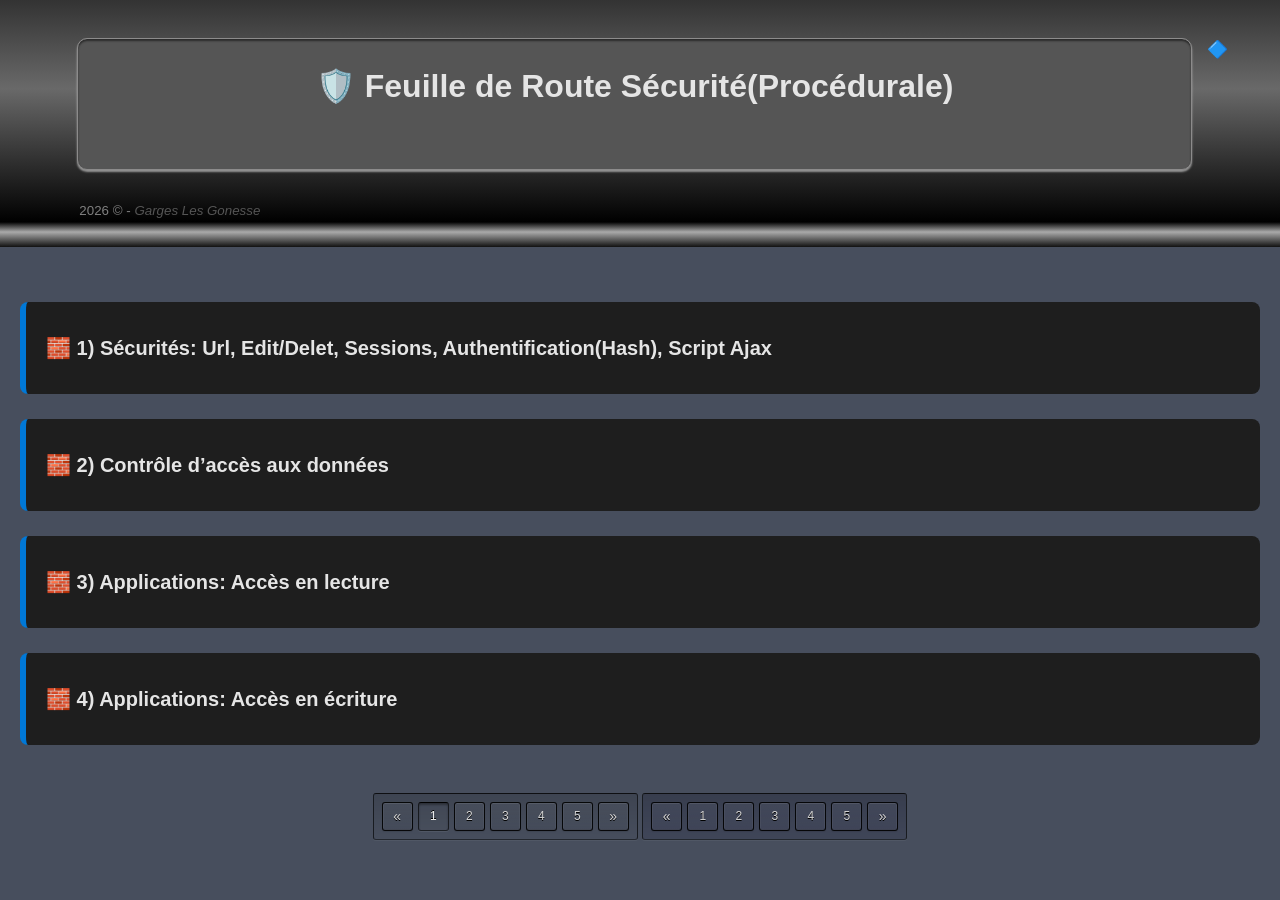
<file: index.html>
<!DOCTYPE html>
<html lang="fr">
<head>
    <meta charset="UTF-8">
    <title>Feuille de Route Sécurité</title><!-- Lundi 25.05.26  -->
	<link rel="stylesheet" href="dependance/prism.css" media="screen" />
    <link rel="stylesheet" href="dependance/dark.css" >
    <link rel="stylesheet" href="dependance/pagination.css" >
    <link rel="stylesheet" href="dependance/footer.css" ><!-- footer ndreda -->	
    <link rel="stylesheet" href="dependance/flexfooter.css" >
		
	<script src="dependance/prism.js" type="text/javascript" ></script>
	<script src="dependance/pagination.js" defer type="text/javascript" ></script>
</head>

<body>
<header  > 
	
	<div class="content-footer"> 
         	
		 <div class="ndreda-footer" style="padding:0;" >  
			<!-- animation du footer -->
			<div style="position: relative; top:0; right:auto; width:auto;">		
				<div class="wrapper" style=" ">
					<div class="obj"></div>
					<div class="obj"></div>
				</div>
				
			</div>	
			<!-- contenu du footer -->
			<div id="ndreda-footerG" style="width:100%;" >
			    <h1>🛡️ Feuille de Route Sécurité(Procédurale) </h1>
			</div>
		</div>		
		 <small class="copyright_"><span style="color:gray;">2026 &copy; -</span> <i style="color:#555">Garges Les Gonesse</i></small> 
		 <!-- <img src="img/logo.png"    class="marfa3"/> -->
		 <span class="marfa3 logo-emoji">🔷</span>

	</div>	  
</header>
<div class="conteneur-reponses separateur1"></div> <!-- séparateur -->
<main class="contenu">
<!-- <h1>🛡️ Feuille de Route Sécurité — Lundi 25.05.26</h1>  -->

<!-- SECTION 1 -->
<div class="section">
    <div class="accordion-title">🧱 1) Sécurités: Url, Edit/Delet, Sessions, Authentification(Hash), Script Ajax</div>
    <div class="accordion-content">

        <h4>Objets: Empêcher l’accès direct par URL et le contournement du login.</h4>
        <div class="task">
            <input type="checkbox" id="t11">
            <label for="t11">1.1 — backend/url_access_guard.php</label>
			<div class="script">
				<pre><code class="language-php">
						session_start();
						if (!isset($_SESSION['user_id'])) {
							header("Location: login.php"); // ✔️index.php et non ❌login.php
							exit();
						}
			    </code></pre>
			</div>
        </div>

        <div class="task">
            <input type="checkbox" id="t12">
            <label for="t12">1.2 — Protection backend (officiers non admin)</label>
			<div class="script">
				<pre><code class="language-php">
				        // ✔️ modifier_.php &  ✔️ supprimer.php
						
						if ($_SESSION["user_role"] !== "admin") {
							exit("Accès refusé.");
						}
			    </code></pre>
			</div>
        </div>

        <div class="task">
            <input type="checkbox" id="t13">
            <label for="t13">1.3 — backend/logout.php (détruire la session)</label>
			<div class="script">
				<pre><code class="language-php">
						session_start();
						session_unset();
						session_destroy();
						
						header("Location: login.php"); // ✔️index.php
						exit();
			    </code></pre>
			</div>
        </div>

        <div class="task">
            <input type="checkbox" id="t14">
            <label for="t14">1.4 — Hachage des mots de passe</label>
			<div class="script">
				<pre><code class="language-php">
				       $passwordHash = password_hash($password, PASSWORD_DEFAULT);
				
				       //Et pour verifier
				       password_verify($password, $hash);
					   
			    </code></pre>
			</div>
        </div>

        <div class="task">
            <input type="checkbox" id="t15">
            <label for="t15">1.5 — Empêcher l’accès direct aux scripts AJAX</label>
			<div class="script">
				<pre><code class="language-php">
						//Dans tes scripts backend :

						session_start();
						if (!isset($_SESSION['user_id'])) {
							http_response_code(403);
							exit("Accès interdit");
						}
					   
				</code></pre>
			</div>
        </div>

    </div>
</div>

<!-- SECTION 2 -->
<div class="section">
    <div class="accordion-title">🧱 2) Contrôle d’accès aux données</div>
    <div class="accordion-content">

        <h4>Objets:Gestion des droits (Rôles + Préfectures).</h4>
	    <p>
		   Un officier d'état civil ne peut accéder qu'aux documents de la préfecture où il est affecté.
		   Seuls le préfet et l'agent "admin" peuvent accéder à toute la surface de données.
        </p> 		

        <div class="task">
            <input type="checkbox" id="t21">
            <label for="t21">2.1 — Ajouter un champ “préfecture” dans la table utilisateurs</label>
        </div>

        <div class="task">
            <input type="checkbox" id="t22">
            <label for="t22">2.2 — Stocker "rôle" + "préfecture" dans la session(lors du login)</label>
            <div class="script">
				<pre><code class="language-php">
						session_start();
						
						$_SESSION['user_role']  = $row['roles'];
						$_SESSION['prefecture'] = $row['prefecture'];
						
						// à mettre sur: backend/authentification.php
						
				</code></pre>
			</div>
		</div>

        <div class="task">
            <input type="checkbox" id="t23">
            <label for="t23">2.3 — Filtrer les données selon la préfecture(lecture)⚠️</label>
            <div class="script">
				<pre><code class="language-php">
						session_start();
						
						if ($_SESSION['user_role'] !== 'admin') {
							$pref = $_SESSION['prefecture'];
							$sql = "SELECT * FROM table WHERE prefecture = '$pref'";
						} else {
							$sql = "SELECT * FROM table";
						}
						
						à Repliquer dans:
							✔️backend/colonne_afficher_naissance.php
							✔️backend/lectureBD_afficherNaissance.php
							✔️Le moteur de recherche
						
				</code></pre>
			</div>
		</div>

        <div class="task">
            <input type="checkbox" id="t24">
            <label for="t24">2.4 — Filtrer les données selon la préfecture (écriture: Ajout)</label>
            <div class="script">
				<pre><code class="language-php">
						// Un admin → peut ajouter/modifier n’importe où
						// Un officier → ne peut ajouter/modifier que dans sa préfecture
						
						session_start();
						
						if ($_SESSION['user_role'] !== 'admin') {
							$_POST['prefecture'] = $_SESSION['prefecture'];
						}
						
						Ensuite tu fais ton INSERT normalement.
						
						à Repliquer dans:
							✔️backend/ecritureBD_insertionSQL.php
				</code></pre>
			</div>
		</div>
		
		<div class="task">
            <input type="checkbox" id="t25">
            <label for="t25">2.5 — Filtrer les données selon la préfecture (écriture: Edit)</label>
            <div class="script">
				<pre><code class="language-php">
						session_start();
						
						// Si ce n est pas un admin: On force la préfecture
						if ($_SESSION['user_role'] !== 'admin') {
							$_POST['prefecture'] = $_SESSION['prefecture'];
						}
						
						// Ensuite : On l'impose dans la requête
						$pref = $_POST['prefecture'];
						$sql = "UPDATE naissance SET ... prefecture='$pref' WHERE id=$id";
						
						à Repliquer dans:
							✔️backend/modifier_insertionSQL.php
				</code></pre>
			</div>
		</div>
		
		

    </div>
</div>

<!-- SECTION 3 -->
<div class="section">
    <div class="accordion-title">🧱 3) Applications: Accès en lecture</div>
    <div class="accordion-content">

        <h4>Objets:Gestion des droits (Rôles + Préfectures).</h4>

        <div class="task">
            <input type="checkbox" id="t31">
            <label for="t31">3.1 — Accueil:backend/colonne_afficher_naissance.php</label>
            <div class="script">
				<pre><code class="language-php">
						// $R=mysqli_query($conn, "SELECT * FROM  liste WHERE prefecture='".$p."' ") or exit(mysql_error($conn ));
						
						if ($_SESSION['user_role'] !== 'admin') {
							$prefUnique = $_SESSION['prefecture'];
						    $R = mysqli_query($conn, "SELECT * FROM  liste WHERE prefecture='".$prefUnique."' ") or exit(mysql_error($conn ));
						} else {
							$R=mysqli_query($conn, "SELECT * FROM  liste WHERE prefecture='".$p."' ") or exit(mysql_error($conn ));
						}
				</code></pre>
			</div>
		</div>

        <div class="task">
            <input type="checkbox" id="t32">
            <label for="t32">3.2 — Accueil:backend/colonne_imprimer_acte.php : ❌<span style="color:#ff8080;">Obsolète ← backend/colonne_afficher_naissance.php suffit</span>❌ </label>
            <div class="script">
				<pre><code class="language-php">
						//$R=mysqli_query($conn , "SELECT * FROM  liste WHERE prefecture='".$_SESSION["v"]."' ") or exit(mysqli_error($conn ));
						
						if ($_SESSION['user_role'] !== 'admin') {
							$pref = $_SESSION['prefecture'];
							$R=mysqli_query($conn , "SELECT * FROM  liste WHERE prefecture='".$pref."' ") or exit(mysqli_error($conn ));
						} else {
							$R=mysqli_query($conn , "SELECT * FROM  liste WHERE prefecture='".$_SESSION["v"]."' ") or exit(mysqli_error($conn ));
						}
						
				</code></pre>
			</div>
		</div>

        <div class="task">
            <input type="checkbox" id="t33">
            <label for="t33">3.3 — Accueil:backend/trier.php: ❌<span style="color:#ff8080;">Obsolète ← backend/colonne_afficher_naissance.php suffit</span>❌</label>
            <div class="script">
				<pre><code class="language-php">
						// $R=mysqli_query($conn , "SELECT * FROM  liste WHERE prefecture='".$_SESSION["v"]."'  ORDER BY nom     ") or exit(mysql_error($conn ));
						
						if ($_SESSION['user_role'] !== 'admin') {
							$pref = $_SESSION['prefecture'];
							$R=mysqli_query($conn , "SELECT * FROM  liste WHERE prefecture='".$pref."'  ORDER BY nom     ") or exit(mysql_error($conn ));
						} else {
							$R=mysqli_query($conn , "SELECT * FROM  liste WHERE prefecture='".$_SESSION["v"]."'  ORDER BY nom     ") or exit(mysql_error($conn ));
						}
				</code></pre>
			</div>
		</div>

        <div class="task">
            <input type="checkbox" id="t34">
            <label for="t34">3.4 — LectureBD: backend/lectureBD_afficherNaissance.php</label>
			<div class="script">
				<pre><code class="language-php">
						// $requete = $conn->prepare("SELECT * FROM liste WHERE prefecture = :pr");
						// $requete->execute(['pr' => $pr]);
						
						if ($_SESSION['user_role'] !== 'admin') {
							$prefUnique = $_SESSION['prefecture'];
							$requete = $conn->prepare("SELECT * FROM liste WHERE prefecture = :prefUnique");
							$requete->execute(['prefUnique' => $prefUnique]);
							// Message
							if($pr !== $prefUnique){
							    echo "Accès restreint à la préfecture de: <b>".$prefUnique."</b>";
							    exit;
							}
						} else {
							$requete = $conn->prepare("SELECT * FROM liste WHERE prefecture = :pr");
							$requete->execute(['pr' => $pr]);
						}
				</code></pre>
			</div>
        </div>
		
    
	
			
		<div class="task">
            <input type="checkbox" id="t35">
            <label for="t35">3.5 — LectureBD2: Search Engine</label>
			<div class="script">
				<pre><code class="language-php">
						// backend/lectureBD2_searchPlayBack.ph(recherche par numéro)
						
						if ($_SESSION['user_role'] !== 'admin') {
							$prefUnique = $_SESSION['prefecture'];
							$sql = "SELECT * FROM liste WHERE acte = :num AND prefecture = :prefUnique ";
							$stmt = $conn->prepare($sql);
							$stmt->execute([ 'num' => $num, 'prefUnique' => $prefUnique ]);
							// Message
							if($p !== $prefUnique){
							    echo "Aucun document trouvé dans la préfecture de: <b>".$prefUnique."</b>";
							    exit;
							}
						} else {
							$sql = "SELECT * FROM liste WHERE acte = :num";
							$stmt = $conn->prepare($sql);
							$stmt->execute([ 'num' => $num ]);
						}
				</code></pre>
			</div>

		    <div class="script">
				<pre><code class="language-php">
						// backend/lectureBD2_searchPlayBackByName.ph(recherche par nom)
						
						if ($_SESSION['user_role'] !== 'admin') {
							$prefUnique = $_SESSION['prefecture'];
							$sql = "SELECT * FROM liste WHERE nom = :nom AND prefecture = :prefUnique ";
							$stmt = $conn->prepare($sql);
							$stmt->execute([ 'nom' => $nom, 'prefUnique' => $prefUnique ]);
							// Message
							if($p !== $prefUnique){
							    echo "Aucun document trouvé dans la préfecture de: <b>".$prefUnique."</b>";
							    exit;
							}
						} else {
							$sql = "SELECT * FROM liste WHERE nom = :nom";
							$stmt = $conn->prepare($sql);
							$stmt->execute([ 'nom' => ltrim($nom) ]);
						}
				</code></pre>
			</div>
			<p>
			  Bug: Si résultat negatif sur une prefecture. Et si  le document éxiste dans une autre prefecture => 🔒 Déconnexion bloquée
			</p>
        </div>

    </div>
</div>
	

<!-- SECTION 4 -->
<div class="section">
    <div class="accordion-title">🧱 4) Applications: Accès en écriture</div>
    <div class="accordion-content">

        <h4>Objets: Contrôl d'accès en écriture - contrôl de saisie sur le champs "Prefecture"</h4>

        <div class="task">
            <input type="checkbox" id="t41">
            <label for="t41">4.1  ecritureBD.php: Contrôle de saisie sur le champs "Prefecture": Solution javaScript</label>
		    <div class="script">
				<pre><code class="language-JavaScript">
						// 1️⃣ ecritureBD.php
						
						&lt;select
							name="prefecture"
							id="prefecture"
							data-role="&lt?php echo $_SESSION['user_role']; ?>"
							data-pref="&lt?php echo $_SESSION['prefecture']; ?>"
							onChange="control(this); changement(this);">
							
						// 2️⃣  ecritureBD.js
						
						function control(select) {
							let role = select.dataset.role;
							let prefAutorisee = select.dataset.pref;
							if (role !== "admin") {
							    if (select.value !== prefAutorisee) {
							       alert("La préfecture saisie est différente de votre centre d'affectation !");
							       select.value = prefAutorisee;
							    }
							}
						}
				</code></pre>
			</div>
		</div>

        <div class="task">
            <input type="checkbox" id="t42">
            <label for="t42">4.2 — ecritureB:backend/modifier_insertionSQL.php</label>
            <div class="script">
				<pre><code class="language-php">
						//modifier.php
						
						/* 
						 * Dès la page d'accueil
						 * Le mode "Edit" est verouillé pour les non admin.
						 * Donc, pas la peine de l'implémenter
						 */
						
				</code></pre>
			</div>
		</div>
    </div>
</div>



    <!--  PAGINATION  -->
	<div class="tabcontent" id="tabcontent" style=" margin-top:3em; margin-bottom:0; " >
		  <section class="containerPagination"  > 
			<nav class="pagination"  >
			  <a class="prev">&laquo;</a>
			  <a href="#" class="btn popup activer default-btn">
			      1
				  <span class="popuptext">Sécurité procedurale !</span>
			  </a>
              <a   href="secusymfony.html"   class="btn popup-bottom">
			       2
				   <span class="popuptext">Sécurité symfony !</span>
			  </a> 			  
			  <a   href="layout.html"  class="btn popup">
			      3
				  <span class="popuptext">Logique layout !</span>
			  </a>
			  <a   href="debug.html"   class="btn popup-bottom">
			       4
				   <span class="popuptext">Débug ⚠️</span>
			  </a>
			  <a   onclick="filterSelection('Zamakhchari')" class="btn">5</a>
			  <a class="next">&raquo;</a>
			</nav>
			<nav class="pagination pagination-blue">
			  <a class="prev">&laquo;</a>
			  <a    onclick="filterSelection('ibnAtiyya')" class="btn" >1</a>
			  <a    onclick="filterSelection('ar-Râzî')"   class="btn" >2</a>
			  <a    onclick="filterSelection('qurtubi')"   class="btn" >3</a>
			  <a    onclick="filterSelection('baydawi')"   class="btn">4</a>
			  <a    onclick="filterSelection('zawawi')"    class="btn" >5</a>
			  <!-- <a    onclick="filterSelection('zawawi')"    class="btn activer" style="display:none;">5</a>  Pourquoi je fais ça? car class "activer" doit être intialement présent sur un bouton pour pour se propager sur les autres bouton suivant le clic utilisateur. Je met un "display:none" car je ne veux pas voir de btn enfoncé  tant que l'utilisateur ne l'a pas touché.( un peu long ce p'tit bavardage mé cpa grav)  -->
			  <a id="btnNotes" class="next btn popup toggle-btn" onclick="toggleNotes();">
					&raquo;
					<span class="popuptext" id="myPopup">Notes de bas de page !</span>
			  </a>
			</nav>
		  </section>
	</div>		
	<!--  fin PAGINATION  -->
</main>

<div id="notes" class="footer-notes"> <!--  Repliable (comme un panneau d’admin)    -->
	<div class="conteneur-reponses"></div> <!-- séparateur -->
	<footer style="height:auto; padding:0;" >     
		<h3>
		  Page après page, brique après brique, bloc par bloc.  
		</h3>	
		<div class="flexfooter">
			<div>
			   <h4>⭐ 1) Pourquoi tout reste vertical même sans align-items ?</h4>
				Parce que tu confonds deux axes :
			   <p>  
				<b style="color:gold">✔ flex-direction</b>(Axe principal)<BR>
				→ row = horizontal<BR>
				→ column = vertical<BR>
			   </p>
			   <p>  
				<b style="color:gold">✔ align-items</b>(axe secondaire)<BR> 
				→ stretch = étire verticalement (si row)<BR>
				→ stretch = étire horizontalement (si column)<BR>
			   </p>
				Donc :
			   <P>
				 👉 align-items ne décide PAS si les éléments sont en colonne ou en ligne.<BR>  
				 👉 C’est flex-direction qui décide.
			   </p>
					Et toi, tu n’as PAS mis flex-direction: column. <BR>
					 Donc Flexbox utilise sa valeur par défaut :<BR>
			   <P>
				   ✅ flex-direction: row (axe principal)<br>
				   ✅ align-items: stretch  étire verticalement (l’axe secondaire)
			   </p>
			</div>
			<div>
			  <h4>⭐ 1) Question ?</h4>
			  ⚠️Touches pas au margin-bottom de la paginition<br>
			  ⚠️Il est normal c'est juste qu'il n'y a pas assez de section en haut<br>
			  ⚠️Il suffit d'ajouter une 3em section<br><br>
			  222222222   2222222222222222222
			  222222222222222222222222222222222222
			  <p>
			  222222222222222222222222222222222222
			  222222222222222   22222222222222
			  222222222222222222222222222222222222
			  </p>
			  222222222222222222222222222222222222
			  22222222    222222222222222222222
			  222222222222222222222222222222222222
			  222222222222222222222222222222222222
			  <p>
			  222222222222222222222222222222222222
			  2222   222222222222222 22222222222
			  222222222   2222222222222222222222
			  222222222222222222222222222222222222
			  222222222222222222222222222222222222
			  </p>

			</div>
			<div>
			   <h4>⭐ 1) Question ?</h4>
			  Credo du pilote:"Page après page,
			  brique après brique, bloc par bloc."
			  hhhh<br>33333333333333333333333333
			  333333333
			  33333333333333333333333333333333333
			  3333333333333
			  <p>
			  33333333333333333333333333333333333
			  33333333333333333333333333333333333
			  3333333333333333333  3333333333333
			  33333333333333333333333333333333333
			  333333333 333333333333333333333333
			  33333333333333333333333333333333333
			  </p>
			  33333333333333333333333333333333333
			  3333333333
			</div>
		</div>
		
		<div class="content-footer" style="margin-top:0;">         
			<div class="ndreda-footer"> 		  
				<ul type="square">
					<li>Le client envoie des requêtes </li>
					<li>Le serveur attend les requêtes des clients et y répond. </li>
					
				</ul>
			</div>		
			<span class="copyright_"><span style="color:gray;">2019 &copy; -</span> Master Handi</span>
		</div>	  
	</footer>
</div>


<script>
    const PAGE_PREFIX = "procedurale_"; 
</script>
<script src="dependance/checklist.js"></script>


</body>
</html>
</file>
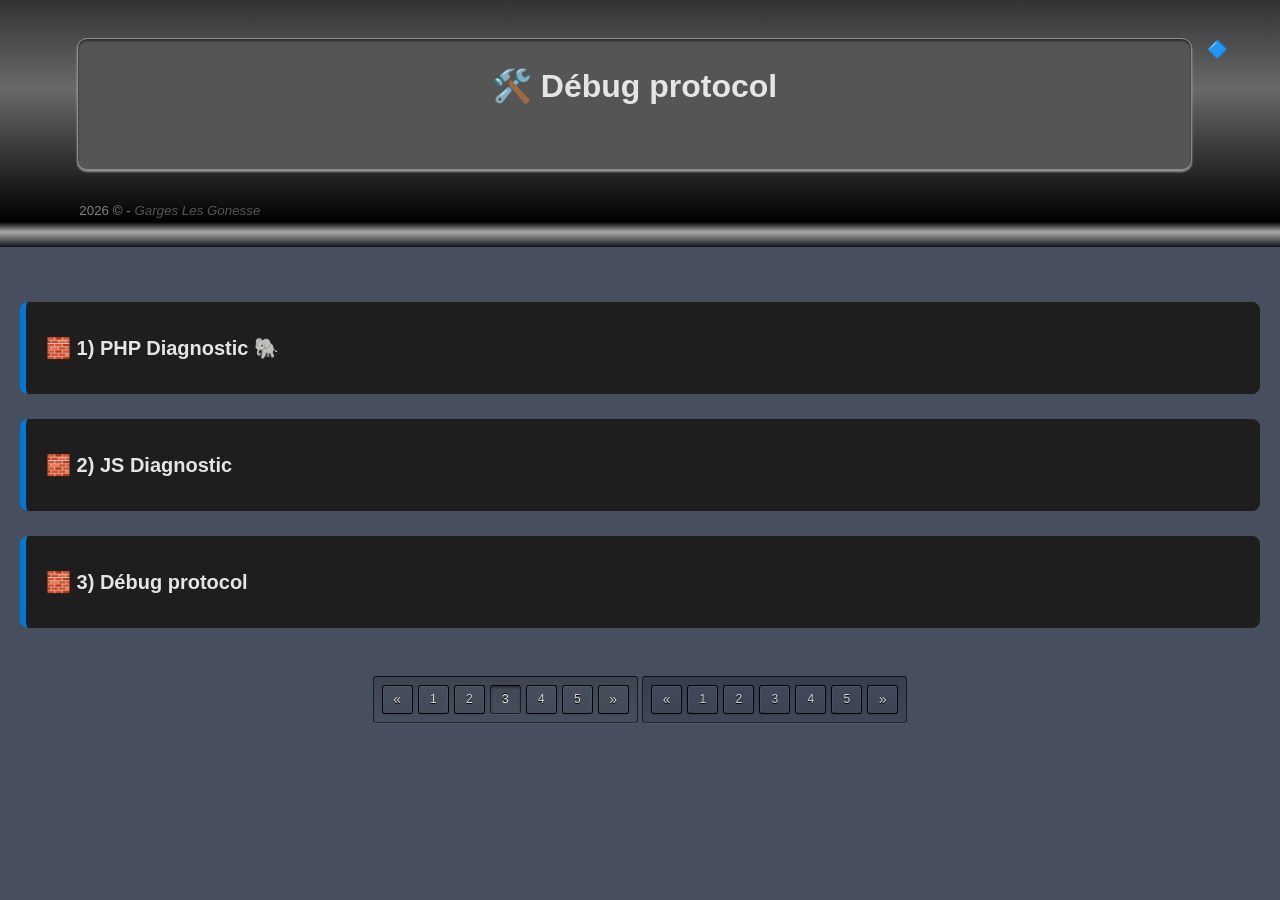
<file: debug.html>
<!DOCTYPE html>
<html lang="fr">
<head>
    <meta charset="UTF-8">
	<meta name="viewport" content="width=device-width, initial-scale=1.0, roles-scalable=yes">
    <title>Protocol debug</title><!-- Mardi 02.06.26  -->
	<link rel="stylesheet" href="dependance/prism.css" media="screen" />
    <link rel="stylesheet" href="dependance/dark.css" >
    <link rel="stylesheet" href="dependance/pagination.css" >
    <link rel="stylesheet" href="dependance/footer.css" ><!-- footer ndreda -->	
	<link rel="stylesheet" href="dependance/flexfooter.css" >
	
	<script src="dependance/prism.js" type="text/javascript" ></script>
	<script src="dependance/pagination.js" defer type="text/javascript" ></script>
</head>

<body>
<header> 
	
	<div class="content-footer"> 
         	
		 <div class="ndreda-footer" style="padding:0;" >  
			<!-- animation du footer -->
			<div style="position: relative; top:0; right:auto; width:auto;">		
				<div class="wrapper" style=" ">
					<div class="obj"></div>
					<div class="obj"></div>
				</div>
				
			</div>	
			<!-- contenu du footer -->
			<div id="ndreda-footerG" style="width:100%;" >
			    <h1>🛠️ Débug protocol </h1>
			</div>
		</div>		
		 <small class="copyright_"><span style="color:gray;">2026 &copy; -</span> <i style="color:#555">Garges Les Gonesse</i></small> 
		 <span class="marfa3 logo-emoji">🔷</span>
	</div>	  
</header>


<div class="conteneur-reponses separateur1"></div> <!-- séparateur -->
<main class="contenu">
<!-- <h1>🛡️ Feuille de Route Sécurité — Lundi 25.05.26</h1>  -->

<!-- SECTION 1 -->
<div class="section">
    <div class="accordion-title">🧱 1) PHP Diagnostic 🐘</div>
    <div class="accordion-content">

        <h4>Objets: ... </h4>
        <div class="task">
            <input type="checkbox" id="t11">
            <label for="t11">1.1 <b>error_reporting(E_ALL)</b>: &emsp; En haut du fichier  <u><i> pour voir les problèmes</i></u></label>
			<div class="script">
				<pre><code class="language-php">
					error_reporting(E_ALL);
					ini_set('display_errors', 1);
					
					“Montre-moi toutes les erreurs, même les plus petites".  
				   
					// C'est comme allumer la lumière dans une pièce sombre.

					/* 👉 ça montre?
					*
					* ✔️ Les erreurs fatales,
					* ✔️ Les warnings,
					* ✔️ Notices, 
					* ✔️ Erreurs SQL,📌 
					* ✔️ Erreurs de syntaxe,📌 
					* ✔️ erreurs de variables non définies
	
					*  👉 ça montre pas?
					* 
					* ✔️ Ça ne montre pas les valeurs,
					* ✔️ ça montre seulement les problèmes.
					*/
			    </code></pre>
			</div>
        </div>

        <div class="task">
            <input type="checkbox" id="t12">
            <label for="t12">1.2  <b>var_dump()</b>: En bas de la variable <u><i> pour voir son contenu</i></u></label>
			<div class="script">
				<pre><code class="language-php">
					var_dump($variable);
					die();
					
					“Montre-moi ce qu’il y a dans cette variable.”  

					/* 👉 Comment faire?
					*
					* ✔️ Pareil qu'en éléctricité:
					* ✔️ Poser(var_dump) en bas de la 1ère variable du fichier,
					* ✔️ Descendre à la variable suivante,
					* ✔️ ... jusqu'à trouver où ça passe pas 
					* 
					*/
			    </code></pre>
			</div>
        </div>
		
    </div>
</div>

<!-- SECTION 2 -->
<div class="section">
    <div class="accordion-title">🧱 2) JS Diagnostic</div>
    <div class="accordion-content">

        <h4>Exemple: Le filtre "Prefecture" s'affiche, mais la table ne s'affiche pas</h4>

        <div class="task">
            <input type="checkbox" id="t21">
            <label for="t21">2.1 Console</label>
			<div class="script">
				<pre><code class="language-JavaScript">
					✅ 1. Vérifier les erreurs
					   👉 Dans F12/Console, regardes s'il y a du rouge => Uncaught Type Error ...
					   👉 Une erreur JavaScript peut empêcher le chargement de la table
					✅ 2. Remarque:
					   Aaaaaaaaaaaaaaaaaa
					   Bbbbbbbbbbbbbbbbbbbbb
			    </code></pre>
			</div>
        </div>

        <div class="task">
            <input type="checkbox" id="t22">
            <label for="t22">2.2 console.log</label>
			<div class="script">
				<pre><code class="language-JavaScript">
					✅ 1. Vérifier que la fonction(findBy) est appelée
					
					   function findBy(){ 
					     console.log("findBy exécuté"); 📌
					     ...  
					   } 
					   👉 Si rien ne s'affiche dans F12/console => Le problème est avant findBy: 
					       ✔️ événement non déclanché 
					       ✔️ Capture non effectuée: Bouton mal branché 
					       ✔️ erreur js précédent, ... etc
						   
					✅ 2. Afficher la valeur du filtre
					
					   // Lui affecter un id au préalable 
					   
					   function findBy(){ 
					     const filtre = document.getElementById("recherche").value; 📌
					     console.log("Filtre :", filtre); 📌 
					     ...  
					   } 
					   👉 &lt;li>&lt;a href="#" class="island1" id="recherche"> Hambou &lt/a>&lt/li> 
					   👉 Tu verras par exemple =>  Filtre: Hambou 
					   
					✅ 3. Si tu fais un fetch/Ajax
					
					   fetch(url).then( response => response.json()) 
					     .then( data => { console.log("Résultat réçus:", data); } ); 
					    
					   👉 Si data est vide =>  Résultat réçu: []
					   👉 Alors ton backend ne renvoie rien
			    </code></pre>
			</div>
        </div>

        <div class="task">
            <input type="checkbox" id="t23">
            <label for="t23">2.3 Network</label>
			<div class="script">
				<pre><code class="language-JavaScript">
					✅ 1. Vérifier la requête réseau
					
					     Dans F12->Network->filtre Fetch/XHR 
					     Clique sur ton Lien: &lt;li>&lt;a href="#" class="island1" id="recherche"> Hambou &lt/a>&lt/li>  
					   👉 puis regarde: 
					       ✔️ Est-ce qu'une requête part?
					       ✔️ Quelle url est appelée? ❌ c'était là le problème! ❌ => Solution: Url dynamique
					       ✔️ Quel est le code retour ? 200, 404, 500 ...
					       ✔️ Quel est le contenu de la reponse ( dans l'onglet Response)?
						   
					✅ 2. Remarque:
					
					     Très souvent, quand le filtre s'affiche mais pas la table, 
					     le coupable se trouve dans Network plutôt que dans Console.  
			    </code></pre>
			</div>
        </div>

    </div>
</div>

<!-- SECTION 3 -->
<div class="section">
    <div class="accordion-title">🧱 3) Débug protocol</div>
    <div class="accordion-content">

        <h4>Objets: ...</h4>

        <div class="task">
            <input type="checkbox" id="t31">
            <label for="t31">Quant quelque chose ne s'affiche pas, on regarde toujours dans cet ordre: </label>
			<div class="script" style="padding:1em; font-size:1rem; color:#aaa;">
			  <div style="margin-left:1em;">
					1️⃣ <b style="color:#ececea;">Console</b> : y a-t-il une erreur javaScript?<br>
					2️⃣ <b style="color:#ececea;">Console.log</b> : Ma fonction est-elle appelée ?<br>
					3️⃣ <b style="color:#ececea;">Network</b> :  La requête part-elle?<br>
					4️⃣ <b style="color:#ececea;">Response</b> : Le serveur renvoie-t-il les données attendues?<br>  
					5️⃣ <b style="color:#ececea;">DOM/Elements</b> : Les données sont-elles présentes mais cachées par le CC?
			  </div>
			       ça évite de passer 1H à soupçonner le backend<br> 
					 -  alors que c'est parfois juste un selecteur css<br> 
					 -  ou un nom de propriété mal ortographié
			</div>
        </div>
	</div>
</div>

    <!--  PAGINATION  -->
	<div class="tabcontent" id="tabcontent" style=" margin-top:3em; margin-bottom:0; " >
		  <section class="containerPagination"  > 
			<nav class="pagination"  >
			  <a class="prev">&laquo;</a>
			  <a   href="index.html"  class="btn popup">
			      1
				  <span class="popuptext">Sécurité procedurale !</span>
			  </a>
			  <a   href="secusymfony.html"   class="btn popup-bottom">
			       2
				   <span class="popuptext">Sécurité symfony !</span>
			  </a> 
			  <a   href="#"  class="btn popup activer default-btn">
			      3
				  <span class="popuptext">Logique layout !</span>
			  </a>
			  <a   href="debug.html"   class="btn popup-bottom">
			       4
				   <span class="popuptext">Débug ⚠️</span>
			  </a>
			  <a   onclick="filterSelection('Zamakhchari')" class="btn">5</a>
			  <a class="next">&raquo;</a>
			</nav>
			<nav class="pagination pagination-blue">
			  <a class="prev">&laquo;</a>
			  <a    onclick="filterSelection('ibnAtiyya')" class="btn" >1</a>
			  <a    onclick="filterSelection('ar-Râzî')"   class="btn" >2</a>
			  <a    onclick="filterSelection('qurtubi')"   class="btn" >3</a>
			  <a    onclick="filterSelection('baydawi')"   class="btn">4</a>
			  <a    onclick="filterSelection('zawawi')"    class="btn" >5</a>
			  <!-- <a    onclick="filterSelection('zawawi')"    class="btn activer" style="display:none;">5</a>  Pourquoi je fais ça? car class "activer" doit être intialement présent sur un bouton pour pour se propager sur les autres bouton suivant le clic utilisateur. Je met un "display:none" car je ne veux pas voir de btn enfoncé  tant que l'utilisateur ne l'a pas touché.( un peu long ce p'tit bavardage mé cpa grav)  -->
			  <a id="btnNotes" class="next btn popup toggle-btn" onclick="toggleNotes();">
					&raquo;
					<span class="popuptext" id="myPopup">Notes de bas de page !</span>
			  </a>
			</nav>
		  </section> 
	</div>		
	<!--  fin PAGINATION  -->
</main>


<div id="notes" class="footer-notes"> <!--  Repliable (comme un panneau d’admin)    -->
	<div class="conteneur-reponses"></div> <!-- séparateur -->
	<footer style="height:auto; padding:0;" >     
		<h3>
		  Page après page, brique après brique, bloc par bloc.  
		</h3>	
		<div class="flexfooter">
			<div>
				   <h4>⭐ 1)Le combo de reference:</h4>

				   <p>  
					<b style="color:gold">✔ Liste des prorietés:</b><BR>
					→ <code>MDN Web Docs(developer.mozilla.org)</code><BR>
					→ <code> |||||||||||||||||||||||||||||||</code><BR>
				   </p>
				   <p>  
					<b style="color:gold">✔ Tests des prorietés:</b><BR> 
					→ <code>www.w3schools.com/cssref/</code><BR>
					→ <code> |||||||||||||||||||||||||||||||</code><BR>
				   </p>
					Donc :
				   <P>
					 👉 ///////////////////////////////////////////////////<BR>  
					 👉 /////////////////////////////////////////////////.
				   </p>
						/////////////////////////////////////////// <BR>
						 ////////////////////////////////////////<BR>
				   <P>
					   ✅ \\\\\\\\\\\\\\\\\\\\\\\\\\\\\\\\\\\\\\\\\\\\\\\\\\\ <br>
					   ✅ \\\\\\\\\\\\\\\\\\\\\\\\\\\\\\\\\\\\\\\\\\\\\\\\\\\
				   </p>
			</div>
			<div>
				   <h4>⭐ 1) Pourquoi tout reste vertical même sans align-items ?</h4>
					Parce que tu confonds deux axes :
				   <p>  
					<b style="color:gold">✔ flex-direction</b>(Axe principal)<BR>
					→ row = horizontal<BR>
					→ column = vertical<BR>
				   </p>
				   <p>  
					<b style="color:gold">✔ align-items</b>(axe secondaire)<BR> 
					→ stretch = étire verticalement (si row)<BR>
					→ stretch = étire horizontalement (si column)<BR>
				   </p>
					Donc :
				   <P>
					 👉 align-items ne décide PAS si les éléments sont en colonne ou en ligne.<BR>  
					 👉 C’est flex-direction qui décide.
				   </p>
						Et toi, tu n’as PAS mis flex-direction: column. <BR>
						 Donc Flexbox utilise sa valeur par défaut :<BR>
				   <P>
					   ✅ flex-direction: row (axe principal)<br>
					   ✅ align-items: stretch  étire verticalement (l’axe secondaire)
				   </p>
			</div>
			<div>
			      <h4>⭐ 1) On documente ses cicatrices techniques.</h4>
				  un grimoire de survie PHP/Symfony.<br>
				  🐘🛠️ Notes de Terrain — Debug PHP<br>
				  🛠️🐘 Carnet de Bataille — Symfony & PHP<br>
				  🐘🛠️ Les Cicatrices du Backend <br>
	              👉 Tu as transformé un plan en méthode.<br>  
                  👉 Tu as transformé une méthode en réflexe.<br>  
                  👉 Tu as transformé un réflexe en outil personnel.<br>
				  C’est ça, la vraie progression.
				  <p>
				  Y’a des gens, quand ils sont seuls, 
				  ça tourne pas rond dans leur tête hhhh<br><br>.
				  33333333333333333333333333333333333
				  3333333333333333333  3333333333333
				  33333333333333333333333333333333333
				  333333333 333333333333333333333333
				  33333333333333333333333333333333333
				  </p>
				  33333333333333333333333333333333333
				  3333333333
			</div>
		</div>
		
		<div class="content-footer" style="margin-top:0;">         
			<div class="ndreda-footer"> 		  
				<ul type="square">
					<li>Le client envoie des requêtes </li>
					<li>Le serveur attend les requêtes des clients et y répond. </li>
					
				</ul>
			</div>		
			<span class="copyright_"><span style="color:gray;">2019 &copy; -</span> Master Handi</span>
		</div>	  
	</footer>
</div>

<script>
    const PAGE_PREFIX = "layout_"; 
</script>
<script src="dependance/checklist.js"></script>

</body>
</html>
</file>
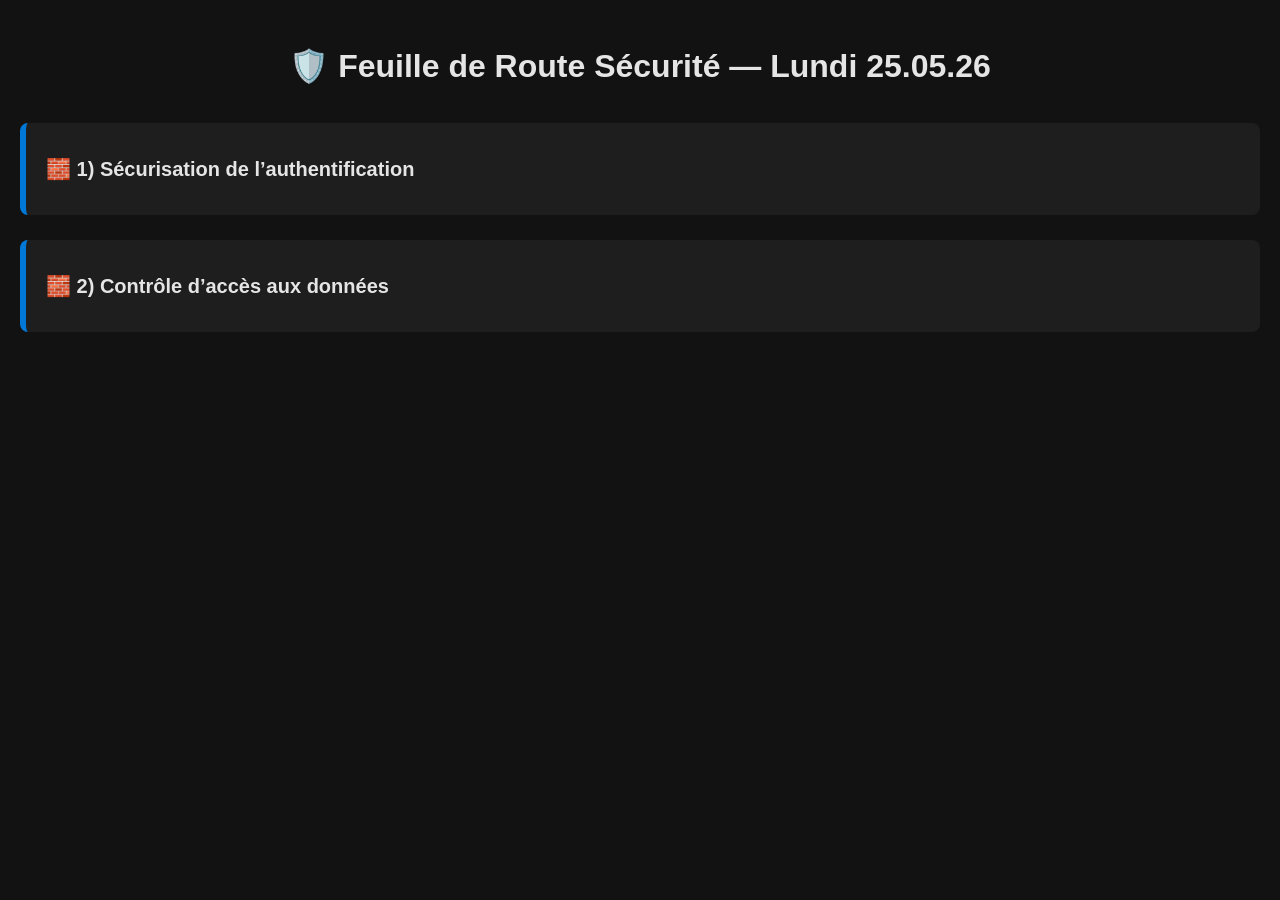
<file: feuille_de_route-src.html>
<!DOCTYPE html>
<html lang="fr">
<head>
    <meta charset="UTF-8">
    <title>Feuille de Route Sécurité</title>
	<link rel="stylesheet" href="dependance/prism.css" media="screen" />

    <style>
        /* ------------------------------
           DARK MODE AUTOMATIQUE
        ------------------------------ */
        body {
            font-family: Arial, sans-serif;
            margin: 0;
            padding: 20px;
            line-height: 1.6;
            background: #121212;
            color: #e5e5e5;
        }

        h1 {
            text-align: center;
            margin-bottom: 30px;
        }

        .section {
            background: #1e1e1e;
            padding: 20px;
            margin-bottom: 25px;
            border-radius: 8px;
            border-left: 6px solid #0078D7;
        }

        .accordion-title {
            font-size: 20px;
            font-weight: bold;
            cursor: pointer;
            padding: 10px 0;
        }

        .accordion-content {
            display: none;
            margin-top: 10px;
        }

        .task {
            display: flex;
            align-items: center;
            margin: 8px 0;
			/* Mettre le .script en bas */
			flex-wrap:wrap; /* 📌 Possibilité d'aller à la ligne - contrairement à nowrap*/
        }		
        .task input {
            margin-right: 10px;
            transform: scale(1.3);
        }
		.task .script {
            width:100%; /*  📌 Obligé d'aller à la ligne */
			margin:1em auto 2em  0; 
			padding:0;
			box-shadow:
				0px 2px 2px 0px rgba(0, 0, 0, 0.5) inset,
				0px 2px 2px 0px rgba(255, 255, 255, 0.5);
			border:none; /* border:1px solid #8c8b8b; */ 
			border-radius: 7px; 	
            background:#555;
		}
		pre{
		 /* Pourquoi !important? à cause de prisme qui l'a prédefini */
		  margin:0 !important; 
		  border-radius:40px !important; /* 50px */
		}

		
		
		

        /* ------------------------------
           RESPONSIVE
        ------------------------------ */
        @media (max-width: 600px) {
            body {
                padding: 10px;
            }
            .section {
                padding: 15px;
            }
        }

    </style>
	<script src="dependance/prism.js" type="text/javascript" ></script>
</head>

<body>

<h1>🛡️ Feuille de Route Sécurité — Lundi 25.05.26</h1>

<!-- SECTION 1 -->
<div class="section">
    <div class="accordion-title">🧱 1) Sécurisation de l’authentification</div>
    <div class="accordion-content">

        <h4>Objets: Empêcher l’accès direct par URL et le contournement du login.</h4>
        <div class="task">
            <input type="checkbox" id="t11">
            <label for="t11">1.1 — backend/url_access_guard.php</label>
			<div class="script">
				<pre><code class="language-php">
						session_start();
						if (!isset($_SESSION['user_id'])) {
							header("Location: login.php"); // ✔️index.php et non ❌login.php
							exit();
						}
			    </code></pre>
			</div>
        </div>

        <div class="task">
            <input type="checkbox" id="t12">
            <label for="t12">1.2 — Protection backend (officiers non admin)</label>
			<div class="script">
				<pre><code class="language-php">
				        // ✔️ modifier_.php &  ✔️ supprimer.php
						
						if ($_SESSION["user_role"] !== "admin") {
							exit("Accès refusé.");
						}
			    </code></pre>
			</div>
        </div>

        <div class="task">
            <input type="checkbox" id="t13">
            <label for="t13">1.3 — backend/logout.php (détruire la session)</label>
			<div class="script">
				<pre><code class="language-php">
						session_start();
						session_unset();
						session_destroy();
						
						header("Location: login.php"); // ✔️index.php
						exit();
			    </code></pre>
			</div>
        </div>

        <div class="task">
            <input type="checkbox" id="t14">
            <label for="t14">1.4 — Hachage des mots de passe</label>
			<div class="script">
				<pre><code class="language-php">
				       $passwordHash = password_hash($password, PASSWORD_DEFAULT);
				
				       //Et pour verifier
				       password_verify($password, $hash);
					   
			    </code></pre>
			</div>
        </div>

        <div class="task">
            <input type="checkbox" id="t15">
            <label for="t15">1.5 — Empêcher l’accès direct aux scripts AJAX</label>
			<div class="script">
				<pre><code class="language-php">
						//Dans tes scripts backend :

						session_start();
						if (!isset($_SESSION['user_id'])) {
							http_response_code(403);
							exit("Accès interdit");
						}
					   
				</code></pre>
			</div>
        </div>

    </div>
</div>

<!-- SECTION 2 -->
<div class="section">
    <div class="accordion-title">🧱 2) Contrôle d’accès aux données</div>
    <div class="accordion-content">

        <h4>Objets:Gestion des droits (Rôles + Préfectures).</h4>

        <div class="task">
            <input type="checkbox" id="t21">
            <label for="t21">2.1 — Ajouter un champ “préfecture” dans la table utilisateurs</label>
        </div>

        <div class="task">
            <input type="checkbox" id="t22">
            <label for="t22">2.2 — Stocker rôle + préfecture dans la session</label>
        </div>

        <div class="task">
            <input type="checkbox" id="t23">
            <label for="t23">2.3 — Filtrer les données selon la préfecture (lecture)</label>
        </div>

        <div class="task">
            <input type="checkbox" id="t24">
            <label for="t24">2.4 — Filtrer les données selon la préfecture (ajout/modification)</label>
        </div>

    </div>
</div>

<script>
/* ---------------------------------------------------
   ACCORDÉONS
--------------------------------------------------- */
document.querySelectorAll(".accordion-title").forEach(title => {
    title.addEventListener("click", () => {
        const content = title.nextElementSibling;
        content.style.display = content.style.display === "block" ? "none" : "block";
    });
});

/* ---------------------------------------------------
   SAUVEGARDE AUTOMATIQUE DES CHECKBOXES
--------------------------------------------------- */
const checkboxes = document.querySelectorAll("input[type='checkbox']");

checkboxes.forEach(cb => {
    // Charger l'état sauvegardé
    const saved = localStorage.getItem(cb.id);
    if (saved === "true") cb.checked = true;

    // Sauvegarder à chaque clic
    cb.addEventListener("change", () => {
        localStorage.setItem(cb.id, cb.checked);
    });
});
</script>

</body>
</html>
</file>
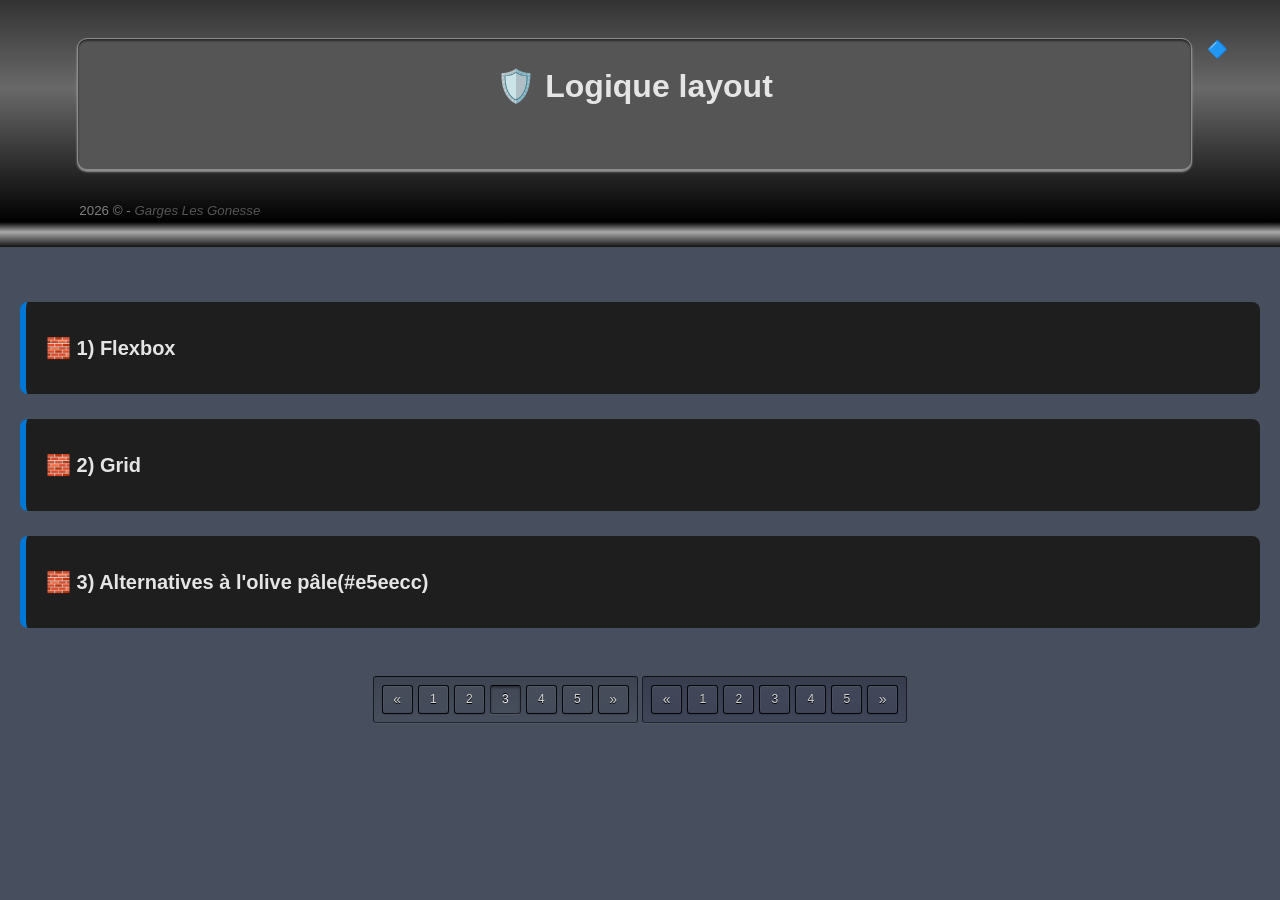
<file: layout.html>
<!DOCTYPE html>
<html lang="fr">
<head>
    <meta charset="UTF-8">
    <title>Logique layout</title><!-- Mardi 02.06.26  -->
	<link rel="stylesheet" href="dependance/prism.css" media="screen" />
    <link rel="stylesheet" href="dependance/dark.css" >
    <link rel="stylesheet" href="dependance/pagination.css" >
    <link rel="stylesheet" href="dependance/footer.css" ><!-- footer ndreda -->	
	<link rel="stylesheet" href="dependance/flexfooter.css" >
	
	<script src="dependance/prism.js" type="text/javascript" ></script>
	<script src="dependance/pagination.js" defer type="text/javascript" ></script>
</head>

<body>
<header> 
	
	<div class="content-footer"> 
         	
		 <div class="ndreda-footer" style="padding:0;" >  
			<!-- animation du footer -->
			<div style="position: relative; top:0; right:auto; width:auto;">		
				<div class="wrapper" style=" ">
					<div class="obj"></div>
					<div class="obj"></div>
				</div>
				
			</div>	
			<!-- contenu du footer -->
			<div id="ndreda-footerG" style="width:100%;" >
			    <h1>🛡️ Logique layout </h1>
			</div>
		</div>		
		 <small class="copyright_"><span style="color:gray;">2026 &copy; -</span> <i style="color:#555">Garges Les Gonesse</i></small> 
		 <span class="marfa3 logo-emoji">🔷</span>
	</div>	  
</header>


<div class="conteneur-reponses separateur1"></div> <!-- séparateur -->
<main class="contenu">
<!-- <h1>🛡️ Feuille de Route Sécurité — Lundi 25.05.26</h1>  -->

<!-- SECTION 1 -->
<div class="section">
    <div class="accordion-title">🧱 1) Flexbox</div>
    <div class="accordion-content">

        <h4>Objets: ... </h4>
        <div class="task">
            <input type="checkbox" id="t11">
            <label for="t11">1.1 — Mon footer remonte</label>
			<div class="script">
				<pre><code class="language-css">
					html,
					body{ 
					   min-height:100%;
					}
					body{
					   min-height:100vh; 
					   display:flex;
					   /* Axe principal vertical */
					   flex-direction: column;/* Moi je ferais align-items:strech */ 
					}
					
					/* Rempli l'espace vide entre header et footer */ 
				   
					main{
					   flex:1; 
					}
					/* Que signifie  flex:1?
					*
					* ✔️ flex-grow:1;
					* ✔️ flex-shrink:1;
					* ✔️ flex-basis:0; 👉 Ici ça agit comme une hauteur car l'axe principal est column 
					*/
			    </code></pre>
			</div>
        </div>

        <div class="task">
            <input type="checkbox" id="t12">
            <label for="t12">1.2 — Ma table vire à gauche ( sur android )</label>
			<div class="script">
				<pre><code class="language-css">
				       /* 
						* ✔️ flex-direction: Dirige l'axe principale(row/column) 
						* 
						*  C'est qu'elle se dirige vers le bas
						*  Appliquer une "direction horizontale"
						*
						*/
						form{ /* contenair */
						   display:flex;
						   gap:0;
						}
						.tabledroite{
						   /* Pas logique - devrait être sur contenair - Mais resolu ainsi */
						   flex-direction: row; 
						}

			    </code></pre>
			</div>
        </div>

        <div class="task">
            <input type="checkbox" id="t13">
            <label for="t13">1.3 — La moitié bas est vide (sur grand ecran)</label>
			<div class="script">
				<pre><code class="language-css">
						/* ✔️ align-items:strech; ( à tester sur le parent) */

			    </code></pre>
			</div>
        </div>

        <div class="task">
            <input type="checkbox" id="t14">
            <label for="t14">1.4 — La moitié droite est vide (sur grand ecran)</label>
			<div class="script">
				<pre><code class="language-css">
				       /* ✔️ align-items:strech; ( à tester sur le parent)    */
					   
			    </code></pre>
			</div>
        </div>

        <div class="task">
            <input type="checkbox" id="t15">
            <label for="t15">1.5 — Ma div(enfant) refuse de descendre</label>
			<div class="script">
				<pre><code class="language-css">
						/* ✔️ Voir dark.css: lignes61 et 68 */
						
						 /* 📌 Ouvrir la possibilité d'aller à la ligne - contrairement à nowrap */
						 .parent {
								display: flex;
								flex-wrap:wrap; 
						  }
						  
						 /* 📌 Obliger d'aller à la ligne */
						  .enfant {
								width:100%; 
						   }
				</code></pre>
			</div>
        </div>
		
		
		<div class="task">
            <input type="checkbox" id="t16">
            <label for="t16">1.6 — Je veux disposer mon footer en 3 colonne(sans faire de tableau)</label>
			<div class="script">
				<pre><code class="language-css">
					   /* 
						* ✔️  flex-direction:row;  Direction par défaut du flexbox 
						* ✔️  align-items:strech;  Dirige l'axe secondaire(tire vers le bas)
						*  
						*/
						
						parent {
							display:flex;        /* Aligne les 3 div horizontalement */
							align-items:strech; /*  Tire chacune vers le bas sur toute la hauteur disponible */
						}
				</code></pre>
			</div>
        </div>
		
		<div class="task">
            <input type="checkbox" id="t17">
            <label for="t17">1.7 — Je veux que mes colonnes descendent jusqu'au footer(mais j'ai presque pas de contenu)</label>
			<div class="script">
				<pre><code class="language-css">
						/* ✔️ align-items:strech; */
						
						parent {
							display:flex;
							align-items:strech;
						}
				</code></pre>
			</div>
        </div>

    </div>
</div>

<!-- SECTION 2 -->
<div class="section">
    <div class="accordion-title">🧱 2) Grid</div>
    <div class="accordion-content">

        <h4>Objets: ...</h4>

        <div class="task">
            <input type="checkbox" id="t21">
            <label for="t21">2.1 — //////////////////////////////////</label>
			<div class="script">
				<pre><code class="language-css">
					/* ✔️ Solution1 */
                     ////////////////////////
				</code></pre>
			</div>
        </div>

        <div class="task">
            <input type="checkbox" id="t22">
            <label for="t22">2.2 — |||||||||||||||||||||||||||||-</label>
			<div class="script">
				<pre><code class="language-css">
					/* ✔️ Solution1 */
					
                    |||||||||||||||||||||||||||-


					   
				</code></pre>
			</div>
        </div>

        <div class="task">
            <input type="checkbox" id="t23">
            <label for="t23">2.3 — Probleme3</label>
			<div class="script">
				<pre><code class="language-css">
						/* ✔️ Solution3 */

                         2.3
					   
				</code></pre>
			</div>
        </div>

        <div class="task">
            <input type="checkbox" id="t24">
            <label for="t24">2.4 — Probleme4</label>
			<div class="script">
				<pre><code class="language-css">
						/* ✔️ Solution1 */

                        2.4
					   
				</code></pre>
			</div>
        </div>

    </div>
</div>

<!-- SECTION 3 -->
<div class="section">
    <div class="accordion-title">🧱 3) Alternatives à l'olive pâle(#e5eecc)</div>
    <div class="accordion-content">

        <h4>Objets: Pannel de commande - slide.css(lignes4,111,243,255)</h4>

        <div class="task">
            <input type="checkbox" id="t31">
            <label for="t31">Choix1 — Gris vert - très leger derivé du teal(#E3EBEA) </label>
			<div class="script">
                  <img src="dependance/img/gris-vert.png">
			</div>
        </div>

        <div class="task">
            <input type="checkbox" id="t32">
            <label for="t32">Choix2 — Gris verdatre(#E6EAE5) ⚠️</label>
			<div class="script">
                  <img src="dependance/img/gris-verdatre.png">
			</div>
        </div>
		
		<div class="task">
            <input type="checkbox" id="t33">
            <label for="t33">Choix3 — Gris beige doux(#E8E4D8)</label>
			<div class="script">
                  <img src="dependance/img/gris-beige.png">
			</div>
        </div>
		
		
		<div class="task">
            <input type="checkbox" id="t34">
            <label for="t34">Choix5 — Inverser l'existant: Ivoire végétal(#e9eddc)/bouton:hover Olive pâle(#e5eecc)</label>
			<div class="script">
			<div class="script">
                  <img src="dependance/img/olive2.png">
			</div>
			</div>
        </div>
		
		<div class="task">
            <input type="checkbox" id="t35">
            <label for="t35">Choix5 — Conserver l'existant: Olive pâle(#e5eecc)/Bouton:hover Ivoire végétal(#e9eddc)</label>
			<div class="script">
			<div class="script">
                  <img src="dependance/img/olive.png">
			</div>
			</div>
        </div>

		<div class="task">
            <input type="checkbox" id="t36">
            <label for="t36">Choix6 — Exagerer l'existant: #eff; ❌</label>
			<div class="script">
			<div class="script">
                  <img src="dependance/img/eff.png">
			</div>
			</div>
        </div>
		
	</div>
</div>

    <!--  PAGINATION  -->
	<div class="tabcontent" id="tabcontent" style=" margin-top:3em; margin-bottom:0; " >
		  <section class="containerPagination"  > 
			<nav class="pagination"  >
			  <a class="prev">&laquo;</a>
			  <a   href="index.html"  class="btn popup">
			      1
				  <span class="popuptext">Sécurité procedurale !</span>
			  </a>
			  <a   href="secusymfony.html"   class="btn popup-bottom">
			       2
				   <span class="popuptext">Sécurité symfony !</span>
			  </a> 
			  <a   href="#"  class="btn popup activer default-btn">
			      3
				  <span class="popuptext">Logique layout !</span>
			  </a>
			  <a   href="debug.html"   class="btn popup-bottom">
			       4
				   <span class="popuptext">Débug ⚠️</span>
			  </a>
			  <a   onclick="filterSelection('Zamakhchari')" class="btn">5</a>
			  <a class="next">&raquo;</a>
			</nav>
			<nav class="pagination pagination-blue">
			  <a class="prev">&laquo;</a>
			  <a    onclick="filterSelection('ibnAtiyya')" class="btn" >1</a>
			  <a    onclick="filterSelection('ar-Râzî')"   class="btn" >2</a>
			  <a    onclick="filterSelection('qurtubi')"   class="btn" >3</a>
			  <a    onclick="filterSelection('baydawi')"   class="btn">4</a>
			  <a    onclick="filterSelection('zawawi')"    class="btn" >5</a>
			  <!-- <a    onclick="filterSelection('zawawi')"    class="btn activer" style="display:none;">5</a>  Pourquoi je fais ça? car class "activer" doit être intialement présent sur un bouton pour pour se propager sur les autres bouton suivant le clic utilisateur. Je met un "display:none" car je ne veux pas voir de btn enfoncé  tant que l'utilisateur ne l'a pas touché.( un peu long ce p'tit bavardage mé cpa grav)  -->
			  <a id="btnNotes" class="next btn popup toggle-btn" onclick="toggleNotes();">
					&raquo;
					<span class="popuptext" id="myPopup">Notes de bas de page !</span>
			  </a>
			</nav>
		  </section> 
	</div>		
	<!--  fin PAGINATION  -->
</main>


<div id="notes" class="footer-notes"> <!--  Repliable (comme un panneau d’admin)    -->
	<div class="conteneur-reponses"></div> <!-- séparateur -->
	<footer style="height:auto; padding:0;" >     
		<h3>
		  Page après page, brique après brique, bloc par bloc.  
		</h3>	
		<div class="flexfooter">
			<div>
				   <h4>⭐ 1)Le combo de reference:</h4>

				   <p>  
					<b style="color:gold">✔ Liste des prorietés:</b><BR>
					→ <code>MDN Web Docs(developer.mozilla.org)</code><BR>
					→ <code> |||||||||||||||||||||||||||||||</code><BR>
				   </p>
				   <p>  
					<b style="color:gold">✔ Tests des prorietés:</b><BR> 
					→ <code>www.w3schools.com/cssref/</code><BR>
					→ <code> |||||||||||||||||||||||||||||||</code><BR>
				   </p>
					Donc :
				   <P>
					 👉 ///////////////////////////////////////////////////<BR>  
					 👉 /////////////////////////////////////////////////.
				   </p>
						/////////////////////////////////////////// <BR>
						 ////////////////////////////////////////<BR>
				   <P>
					   ✅ \\\\\\\\\\\\\\\\\\\\\\\\\\\\\\\\\\\\\\\\\\\\\\\\\\\ <br>
					   ✅ \\\\\\\\\\\\\\\\\\\\\\\\\\\\\\\\\\\\\\\\\\\\\\\\\\\
				   </p>
			</div>
			<div>
				   <h4>⭐ 1) Pourquoi tout reste vertical même sans align-items ?</h4>
					Parce que tu confonds deux axes :
				   <p>  
					<b style="color:gold">✔ flex-direction</b>(Axe principal)<BR>
					→ row = horizontal<BR>
					→ column = vertical<BR>
				   </p>
				   <p>  
					<b style="color:gold">✔ align-items</b>(axe secondaire)<BR> 
					→ stretch = étire verticalement (si row)<BR>
					→ stretch = étire horizontalement (si column)<BR>
				   </p>
					Donc :
				   <P>
					 👉 align-items ne décide PAS si les éléments sont en colonne ou en ligne.<BR>  
					 👉 C’est flex-direction qui décide.
				   </p>
						Et toi, tu n’as PAS mis flex-direction: column. <BR>
						 Donc Flexbox utilise sa valeur par défaut :<BR>
				   <P>
					   ✅ flex-direction: row (axe principal)<br>
					   ✅ align-items: stretch  étire verticalement (l’axe secondaire)
				   </p>
			</div>
			<div>
			      <h4>⭐ 1) Question ?</h4>
				  33333333333333333333333333333333333
				  33333333333333333333333333333333333
				  33333333333333333333333333333333333
				  3333333333333
				  <p>
				  33333333333333333333333333333333333
				  33333333333333333333333333333333333
				  3333333333333333333  3333333333333
				  33333333333333333333333333333333333
				  333333333 333333333333333333333333
				  33333333333333333333333333333333333
				  </p>
				  33333333333333333333333333333333333
				  3333333333
			</div>
		</div>
		
		<div class="content-footer" style="margin-top:0;">         
			<div class="ndreda-footer"> 		  
				<ul type="square">
					<li>Le client envoie des requêtes </li>
					<li>Le serveur attend les requêtes des clients et y répond. </li>
					
				</ul>
			</div>		
			<span class="copyright_"><span style="color:gray;">2019 &copy; -</span> Master Handi</span>
		</div>	  
	</footer>
</div>

<script>
    const PAGE_PREFIX = "layout_"; 
</script>
<script src="dependance/checklist.js"></script>

</body>
</html>
</file>
<file: dependance/prism.css>
/* PrismJS 1.19.0
https://prismjs.com/download.html#themes=prism-okaidia&languages=[base64]&plugins=[base64] */
/**
 * okaidia theme for JavaScript, CSS and HTML
 * Loosely based on Monokai textmate theme by http://www.monokai.nl/
 * @author ocodia
 */

code[class*="language-"],
pre[class*="language-"] {
	color: #f8f8f2;
	background: none;
	text-shadow: 0 1px rgba(0, 0, 0, 0.3);
	font-family: Consolas, Monaco, 'Andale Mono', 'Ubuntu Mono', monospace;
	font-size: 1em;
	text-align: left;
	white-space: pre;
	word-spacing: normal;
	word-break: normal;
	word-wrap: normal;
	line-height: 1.5;

	-moz-tab-size: 4;
	-o-tab-size: 4;
	tab-size: 4;

	-webkit-hyphens: none;
	-moz-hyphens: none;
	-ms-hyphens: none;
	hyphens: none;
}

/* Code blocks */
pre[class*="language-"] {
	padding: 1em;
	margin: .5em 0;
	overflow: auto;
	border-radius: 0.3em;
}

:not(pre) > code[class*="language-"],
pre[class*="language-"] {
	background: #272822;
}

/* Inline code */
:not(pre) > code[class*="language-"] {
	padding: .1em;
	border-radius: .3em;
	white-space: normal;
}

.token.comment,
.token.prolog,
.token.doctype,
.token.cdata {
	color: slategray;
}

.token.punctuation {
	color: #f8f8f2;
}

.token.namespace {
	opacity: .7;
}

.token.property,
.token.tag,
.token.constant,
.token.symbol,
.token.deleted {
	color: #f92672;
}

.token.boolean,
.token.number {
	color: #ae81ff;
}

.token.selector,
.token.attr-name,
.token.string,
.token.char,
.token.builtin,
.token.inserted {
	color: #a6e22e;
}

.token.operator,
.token.entity,
.token.url,
.language-css .token.string,
.style .token.string,
.token.variable {
	color: #f8f8f2;
}

.token.atrule,
.token.attr-value,
.token.function,
.token.class-name {
	color: #e6db74;
}

.token.keyword {
	color: #66d9ef;
}

.token.regex,
.token.important {
	color: #fd971f;
}

.token.important,
.token.bold {
	font-weight: bold;
}
.token.italic {
	font-style: italic;
}

.token.entity {
	cursor: help;
}

pre[data-line] {
	position: relative;
	padding: 1em 0 1em 3em;
}

.line-highlight {
	position: absolute;
	left: 0;
	right: 0;
	padding: inherit 0;
	margin-top: 1em; /* Same as .prism’s padding-top */

	background: hsla(24, 20%, 50%,.08);
	background: linear-gradient(to right, hsla(24, 20%, 50%,.1) 70%, hsla(24, 20%, 50%,0));

	pointer-events: none;

	line-height: inherit;
	white-space: pre;
}

	.line-highlight:before,
	.line-highlight[data-end]:after {
		content: attr(data-start);
		position: absolute;
		top: .4em;
		left: .6em;
		min-width: 1em;
		padding: 0 .5em;
		background-color: hsla(24, 20%, 50%,.4);
		color: hsl(24, 20%, 95%);
		font: bold 65%/1.5 sans-serif;
		text-align: center;
		vertical-align: .3em;
		border-radius: 999px;
		text-shadow: none;
		box-shadow: 0 1px white;
	}

	.line-highlight[data-end]:after {
		content: attr(data-end);
		top: auto;
		bottom: .4em;
	}

.line-numbers .line-highlight:before,
.line-numbers .line-highlight:after {
	content: none;
}

pre[class*="language-"].line-numbers {
	position: relative;
	padding-left: 3.8em;
	counter-reset: linenumber;
}

pre[class*="language-"].line-numbers > code {
	position: relative;
	white-space: inherit;
}

.line-numbers .line-numbers-rows {
	position: absolute;
	pointer-events: none;
	top: 0;
	font-size: 100%;
	left: -3.8em;
	width: 3em; /* works for line-numbers below 1000 lines */
	letter-spacing: -1px;
	border-right: 1px solid #999;

	-webkit-user-select: none;
	-moz-user-select: none;
	-ms-user-select: none;
	user-select: none;

}

	.line-numbers-rows > span {
		pointer-events: none;
		display: block;
		counter-increment: linenumber;
	}

		.line-numbers-rows > span:before {
			content: counter(linenumber);
			color: #999;
			display: block;
			padding-right: 0.8em;
			text-align: right;
		}

div.code-toolbar {
	position: relative;
}

div.code-toolbar > .toolbar {
	position: absolute;
	top: .3em;
	right: .2em;
	transition: opacity 0.3s ease-in-out;
	opacity: 0;
}

div.code-toolbar:hover > .toolbar {
	opacity: 1;
}

/* Separate line b/c rules are thrown out if selector is invalid.
   IE11 and old Edge versions don't support :focus-within. */
div.code-toolbar:focus-within > .toolbar {
	opacity: 1;
}

div.code-toolbar > .toolbar .toolbar-item {
	display: inline-block;
}

div.code-toolbar > .toolbar a {
	cursor: pointer;
}

div.code-toolbar > .toolbar button {
	background: none;
	border: 0;
	color: inherit;
	font: inherit;
	line-height: normal;
	overflow: visible;
	padding: 0;
	-webkit-user-select: none; /* for button */
	-moz-user-select: none;
	-ms-user-select: none;
}

div.code-toolbar > .toolbar a,
div.code-toolbar > .toolbar button,
div.code-toolbar > .toolbar span {
	color: #bbb;
	font-size: .8em;
	padding: 0 .5em;
	background: #f5f2f0;
	background: rgba(224, 224, 224, 0.2);
	box-shadow: 0 2px 0 0 rgba(0,0,0,0.2);
	border-radius: .5em;
}

div.code-toolbar > .toolbar a:hover,
div.code-toolbar > .toolbar a:focus,
div.code-toolbar > .toolbar button:hover,
div.code-toolbar > .toolbar button:focus,
div.code-toolbar > .toolbar span:hover,
div.code-toolbar > .toolbar span:focus {
	color: inherit;
	text-decoration: none;
}

span.inline-color {
	display: inline-block;
	height: 1.333ch;
	width: 1.333ch;
	margin: 0 .333ch;
	box-sizing: border-box;
	border: 1px solid white;
	outline: 1px solid black;
}

.prism-previewer,
.prism-previewer:before,
.prism-previewer:after {
	position: absolute;
	pointer-events: none;
}
.prism-previewer,
.prism-previewer:after {
	left: 50%;
}
.prism-previewer {
	margin-top: -48px;
	width: 32px;
	height: 32px;
	margin-left: -16px;

	opacity: 0;
	-webkit-transition: opacity .25s;
	-o-transition: opacity .25s;
	transition: opacity .25s;
}
.prism-previewer.flipped {
	margin-top: 0;
	margin-bottom: -48px;
}
.prism-previewer:before,
.prism-previewer:after {
	content: '';
	position: absolute;
	pointer-events: none;
}
.prism-previewer:before {
	top: -5px;
	right: -5px;
	left: -5px;
	bottom: -5px;
	border-radius: 10px;
	border: 5px solid #fff;
	box-shadow: 0 0 3px rgba(0, 0, 0, 0.5) inset, 0 0 10px rgba(0, 0, 0, 0.75);
}
.prism-previewer:after {
	top: 100%;
	width: 0;
	height: 0;
	margin: 5px 0 0 -7px;
	border: 7px solid transparent;
	border-color: rgba(255, 0, 0, 0);
	border-top-color: #fff;
}
.prism-previewer.flipped:after {
	top: auto;
	bottom: 100%;
	margin-top: 0;
	margin-bottom: 5px;
	border-top-color: rgba(255, 0, 0, 0);
	border-bottom-color: #fff;
}
.prism-previewer.active {
	opacity: 1;
}

.prism-previewer-angle:before {
	border-radius: 50%;
	background: #fff;
}
.prism-previewer-angle:after {
	margin-top: 4px;
}
.prism-previewer-angle svg {
	width: 32px;
	height: 32px;
	-webkit-transform: rotate(-90deg);
	-moz-transform: rotate(-90deg);
	-ms-transform: rotate(-90deg);
	-o-transform: rotate(-90deg);
	transform: rotate(-90deg);
}
.prism-previewer-angle[data-negative] svg {
	-webkit-transform: scaleX(-1) rotate(-90deg);
	-moz-transform: scaleX(-1) rotate(-90deg);
	-ms-transform: scaleX(-1) rotate(-90deg);
	-o-transform: scaleX(-1) rotate(-90deg);
	transform: scaleX(-1) rotate(-90deg);
}
.prism-previewer-angle circle {
	fill: transparent;
	stroke: hsl(200, 10%, 20%);
	stroke-opacity: 0.9;
	stroke-width: 32;
	stroke-dasharray: 0, 500;
}

.prism-previewer-gradient {
	background-image: linear-gradient(45deg, #bbb 25%, transparent 25%, transparent 75%, #bbb 75%, #bbb), linear-gradient(45deg, #bbb 25%, #eee 25%, #eee 75%, #bbb 75%, #bbb);
	background-size: 10px 10px;
	background-position: 0 0, 5px 5px;

	width: 64px;
	margin-left: -32px;
}
.prism-previewer-gradient:before {
	content: none;
}
.prism-previewer-gradient div {
	position: absolute;
	top: -5px;
	left: -5px;
	right: -5px;
	bottom: -5px;
	border-radius: 10px;
	border: 5px solid #fff;
	box-shadow: 0 0 3px rgba(0, 0, 0, 0.5) inset, 0 0 10px rgba(0, 0, 0, 0.75);
}

.prism-previewer-color {
	background-image: linear-gradient(45deg, #bbb 25%, transparent 25%, transparent 75%, #bbb 75%, #bbb), linear-gradient(45deg, #bbb 25%, #eee 25%, #eee 75%, #bbb 75%, #bbb);
	background-size: 10px 10px;
	background-position: 0 0, 5px 5px;
}
.prism-previewer-color:before {
	background-color: inherit;
	background-clip: padding-box;
}

.prism-previewer-easing {
	margin-top: -76px;
	margin-left: -30px;
	width: 60px;
	height: 60px;
	background: #333;
}
.prism-previewer-easing.flipped {
	margin-bottom: -116px;
}
.prism-previewer-easing svg {
	width: 60px;
	height: 60px;
}
.prism-previewer-easing circle {
	fill: hsl(200, 10%, 20%);
	stroke: white;
}
.prism-previewer-easing path {
	fill: none;
	stroke: white;
	stroke-linecap: round;
	stroke-width: 4;
}
.prism-previewer-easing line {
	stroke: white;
	stroke-opacity: 0.5;
	stroke-width: 2;
}

@-webkit-keyframes prism-previewer-time {
	0% {
		stroke-dasharray: 0, 500;
		stroke-dashoffset: 0;
	}
	50% {
		stroke-dasharray: 100, 500;
		stroke-dashoffset: 0;
	}
	100% {
		stroke-dasharray: 0, 500;
		stroke-dashoffset: -100;
	}
}

@-o-keyframes prism-previewer-time {
	0% {
		stroke-dasharray: 0, 500;
		stroke-dashoffset: 0;
	}
	50% {
		stroke-dasharray: 100, 500;
		stroke-dashoffset: 0;
	}
	100% {
		stroke-dasharray: 0, 500;
		stroke-dashoffset: -100;
	}
}

@-moz-keyframes prism-previewer-time {
	0% {
		stroke-dasharray: 0, 500;
		stroke-dashoffset: 0;
	}
	50% {
		stroke-dasharray: 100, 500;
		stroke-dashoffset: 0;
	}
	100% {
		stroke-dasharray: 0, 500;
		stroke-dashoffset: -100;
	}
}

@keyframes prism-previewer-time {
	0% {
		stroke-dasharray: 0, 500;
		stroke-dashoffset: 0;
	}
	50% {
		stroke-dasharray: 100, 500;
		stroke-dashoffset: 0;
	}
	100% {
		stroke-dasharray: 0, 500;
		stroke-dashoffset: -100;
	}
}

.prism-previewer-time:before {
	border-radius: 50%;
	background: #fff;
}
.prism-previewer-time:after {
	margin-top: 4px;
}
.prism-previewer-time svg {
	width: 32px;
	height: 32px;
	-webkit-transform: rotate(-90deg);
	-moz-transform: rotate(-90deg);
	-ms-transform: rotate(-90deg);
	-o-transform: rotate(-90deg);
	transform: rotate(-90deg);
}
.prism-previewer-time circle {
	fill: transparent;
	stroke: hsl(200, 10%, 20%);
	stroke-opacity: 0.9;
	stroke-width: 32;
	stroke-dasharray: 0, 500;
	stroke-dashoffset: 0;
	-webkit-animation: prism-previewer-time linear infinite 3s;
	-moz-animation: prism-previewer-time linear infinite 3s;
	-o-animation: prism-previewer-time linear infinite 3s;
	animation: prism-previewer-time linear infinite 3s;
}
.command-line-prompt {
	border-right: 1px solid #999;
	display: block;
	float: left;
	font-size: 100%;
	letter-spacing: -1px;
	margin-right: 1em;
	pointer-events: none;

	-webkit-user-select: none;
	-moz-user-select: none;
	-ms-user-select: none;
	user-select: none;
}

.command-line-prompt > span:before {
	color: #999;
	content: ' ';
	display: block;
	padding-right: 0.8em;
}

.command-line-prompt > span[data-user]:before {
	content: "[" attr(data-user) "@" attr(data-host) "] $";
}

.command-line-prompt > span[data-user="root"]:before {
	content: "[" attr(data-user) "@" attr(data-host) "] #";
}

.command-line-prompt > span[data-prompt]:before {
	content: attr(data-prompt);
}

pre.diff-highlight > code .token.deleted:not(.prefix),
pre > code.diff-highlight .token.deleted:not(.prefix) {
	background-color: rgba(255, 0, 0, .1);
	color: inherit;
	display: block;
}

pre.diff-highlight > code .token.inserted:not(.prefix),
pre > code.diff-highlight .token.inserted:not(.prefix) {
	background-color: rgba(0, 255, 128, .1);
	color: inherit;
	display: block;
}
</file>
<file: dependance/dark.css>
/*
   * Garges-Les-Gonesse
   * 01.06.2026
   */



   /* ------------------------------
           DARK MODE AUTOMATIQUE
        ------------------------------ */
        body {
            font-family: Arial, sans-serif;
            margin: 0;
             
            line-height: 1.6;
            background: #474e5d; /* #121212; */
            color: #e5e5e5;
			/* Fixer le footer */
			min-height:100vh !important;
			display:flex;
			flex-direction:column;
        }
		
		.contenu{
		   padding: 55px 20px 20px 20px;
		   /* Fixer le footer */
		   flex:1; /* occupe toute la hauteur disponible  */ 
		}

        h1 {
            text-align: center;
            margin-bottom: 30px;
        }

        .section {
            background: #1e1e1e;
            padding: 20px;
            margin-bottom: 25px;
            border-radius: 8px;
            border-left: 6px solid #0078D7;
        }

        .accordion-title {
            font-size: 20px;
            font-weight: bold;
            cursor: pointer;
            padding: 10px 0;
        }

        .accordion-content {
            display: none;
            margin-top: 10px;
        }

        .task {
            display: flex;
            align-items: center; /* voir MDN Web Docs(developer.mozilla.org) et www.w3schools.com/cssref/css3_pr_align-items.php    */ 
            margin: 8px 0;
			/* Mettre le .script en bas */
			flex-wrap:wrap; /* 📌 Possibilité d'aller à la ligne - contrairement à nowrap*/
        }		
        .task input {
            margin-right: 10px;
            transform: scale(1.3);
        }
		.task .script {
            width:100%; /*  📌 Obligé d'aller à la ligne */
			margin:1em auto 2em  0; 
			padding:0;
			box-shadow:
				0px 2px 2px 0px rgba(0, 0, 0, 0.5) inset,
				0px 2px 2px 0px rgba(255, 255, 255, 0.5);
			border:none; /* border:1px solid #8c8b8b; */ 
			border-radius: 7px; 	
            background:#555;
		}
		pre{
		 /* Pourquoi !important? à cause de prisme qui l'a prédefini */
		  margin:0 !important; 
		  border-radius:40px !important; /* 50px */
		}
		.script img{
			width:100%; 
			border-radius:inherit;
		}
		footer{
		   width:100%;

		}
		
		

        /* ------------------------------
           RESPONSIVE
        ------------------------------ */
        @media (max-width: 600px) {
            .contenu {
                padding: 10px;
            }
            .section {
                padding: 15px;
            }
        }
		
/* ####################################################################################### */		
	  /* logo */
	  .logo-emoji {
		  font-size: 17px;      /* 32px; adapte à la taille de ton ancien logo */
		  display: inline-block;
		  line-height: 1;
		  padding-bottom:.3em;
	  }
	  @media (max-width: 786px) {
		  .logo-emoji {
			font-size: 12px;
		  }
	  }
	  /* Break point suplémentaire: Mobiles compacts */
	  @media (max-width: 480px) {
		  .logo-emoji {
			font-size: 12px;
		  }
	 }
	 /* Une petite animation au survol */
	 
	 .logo-emoji {
		 display: inline-block;
		vertical-align: middle;
		transition: transform 0.25s ease;
	 }

	.logo-emoji:hover {
		transform: scale(1.15);
	}
</file>
<file: dependance/pagination.css>
section {
  display: block;
}


ol, ul {
  list-style: none;
}

blockquote, q {
  quotes: none;
}

blockquote:before, blockquote:after,
q:before, q:after {
  content: '';
  content: none;
}

/*

table {
  border-collapse: collapse;
  border-spacing: 0;
}
*/


body {
  /* font: 13px/20px "Lucida Grande", Tahoma, Verdana, sans-serif !important; */
  /* background: #474e5d ; */  /*#222327;  */
  /* color: #404040; */
}

.containerPagination {
  margin:auto;
  width: auto; 
  text-align: center;
  
}
.containerPagination .pagination {
  margin: 0; /* margin: 15px 0; */
}

.pagination {
  padding: 8px;
  background-clip: padding-box;
  border: 1px solid;
  border-color: #070809 #0d0e0f #131517;
  border-color: rgba(0, 0, 0, 0.8) rgba(0, 0, 0, 0.65) rgba(0, 0, 0, 0.5);
  border-radius: 3px;
  display: inline-block;
  vertical-align: baseline;
  zoom: 1;
  *display: inline;
  *vertical-align: auto;
  background-image: -webkit-linear-gradient(top, rgba(0, 0, 0, 0.12), rgba(0, 0, 0, 0));
  background-image: -moz-linear-gradient(top, rgba(0, 0, 0, 0.12), rgba(0, 0, 0, 0));
  background-image: -o-linear-gradient(top, rgba(0, 0, 0, 0.12), rgba(0, 0, 0, 0));
  background-image: linear-gradient(to bottom, rgba(0, 0, 0, 0.12), rgba(0, 0, 0, 0));
  -webkit-box-shadow: 0 1px rgba(255, 255, 255, 0.05);
  box-shadow: 0 1px rgba(255, 255, 255, 0.05);
}
.pagination > a, .pagination > span {
  float: left;
  margin-left: 5px;
  padding: 0 6px;
  min-width: 17px;
  line-height: 27px;
  font-family: 'Helvetica Neue', Helvetica, Arial, sans-serif;
  font-size: 12px;
  font-weight: 500;
  color: #d4d4d4;
  text-align: center;
  text-decoration: none;
  border: 1px solid black;
  border-radius: 3px;
}
.pagination :first-child {
  margin-left: 0;
}
.pagination > a {
  text-decoration: none;
  text-shadow: 0 1px black;
  background-clip: padding-box;
  border-color: rgba(0, 0, 0, 0.9);
  background-image: -webkit-linear-gradient(top, rgba(255, 255, 255, 0.04), rgba(255, 255, 255, 0));
  background-image: -moz-linear-gradient(top, rgba(255, 255, 255, 0.04), rgba(255, 255, 255, 0));
  background-image: -o-linear-gradient(top, rgba(255, 255, 255, 0.04), rgba(255, 255, 255, 0));
  background-image: linear-gradient(to bottom, rgba(255, 255, 255, 0.04), rgba(255, 255, 255, 0));
  -webkit-box-shadow: inset 0 0 0 1px rgba(255, 255, 255, 0.04), inset 0 1px rgba(255, 255, 255, 0.04), inset 0 -1px rgba(0, 0, 0, 0.15), 0 1px 1px rgba(0, 0, 0, 0.1);
  box-shadow: inset 0 0 0 1px rgba(255, 255, 255, 0.04), inset 0 1px rgba(255, 255, 255, 0.04), inset 0 -1px rgba(0, 0, 0, 0.15), 0 1px 1px rgba(0, 0, 0, 0.1);
  -webkit-transition: 0.1s ease-out;
  -moz-transition: 0.1s ease-out;
  -o-transition: 0.1s ease-out;
  transition: 0.1s ease-out;
}
.pagination > a:hover {
  background-color: #333;
  background-color: rgba(255, 255, 255, 0.05);
}
.pagination > span, .pagination > a.activer {
  color: #eee;
  text-shadow: 0 -1px black;
  background: #1c1c1c;
  background: rgba(255, 255, 255, 0.01);
  border-color: black rgba(0, 0, 0, 0.65) rgba(0, 0, 0, 0.6);
  -webkit-box-shadow: inset 0 1px rgba(0, 0, 0, 0.05), inset 0 2px 2px rgba(0, 0, 0, 0.3), 0 1px rgba(255, 255, 255, 0.06);
  box-shadow: inset 0 1px rgba(0, 0, 0, 0.05), inset 0 2px 2px rgba(0, 0, 0, 0.3), 0 1px rgba(255, 255, 255, 0.06);
}

.pagination .prev, .pagination .next {
  font-family: Noteworthy, Arial, sans-serif;
  font-size: 14px;
}

.pagination-blue {
  background-color: rgba(0, 5, 50, 0.1);
}
.pagination-blue > a {
  background-color: rgba(170, 170, 255, 0.01);
}
.pagination-blue > a.hover {
  background-color: rgba(120, 130, 255, 0.08);
}

/*
 * Garge-Les-Gonesse
 * 08.06.2026
 *
 * infobulle(toolpip): Sur le dernier bouton(&raquo;)
 *
 */
 
   /* 🟦 Popup container - can be anything you want */
	.popup-bottom,
	.popup {
	  position: relative;
	  display: inline-block;
	  cursor: pointer;
	  -webkit-user-select: none;
	  -moz-user-select: none;
	  -ms-user-select: none;
	  user-select: none;
	}

	/* 🟦 The actual popup */
	.popup-bottom .popuptext,
	.popup .popuptext {
	  visibility: hidden;
	  width: 160px;
	  background-color: white; /* #555; */
	  color: black; /* #fff;  */
	  text-align: center;
	  border-radius: 6px;
	  padding: 8px 0;
	  position: absolute;
	  z-index: 1;
	  bottom: 125%;
	  left: 50%;
	  margin-left: -80px;
	}


	/* 🟦 Popup arrow */
	.popup .popuptext::after {
	  content: "";
	  position: absolute;
	  top: 100%;
	  left: 50%;
	  margin-left: -5px;
	  border-width: 5px;
	  border-style: solid;
	  /* border-color: #555 transparent transparent transparent; */
	  border-color: white transparent transparent transparent;
	}

	/* 🟦 Toggle this class - hide and show the popup */
	.popup .show {
	  visibility: visible;
	  -webkit-animation: fadeIn 1s;
	  animation: fadeIn 1s;
	}

	/* 🟦 Add animation (fade in the popup) */
	@-webkit-keyframes fadeIn {
	  from {opacity: 0;} 
	  to {opacity: 1;}
	}

	@keyframes fadeIn {
	  from {opacity: 0;}
	  to {opacity:1 ;}
	}
	
	
/* Tooltip EN-DESSOUS: Alternance */

.popup-bottom .popuptext {
  top: 125%;        /* On place en dessous */
  bottom: auto;     /* On neutralise le bottom hérité */
  left: 50%;
  margin-left: -80px;
}

/* Flèche vers le haut */
.popup-bottom .popuptext::after {
  content: "";
  position: absolute;
  bottom: 100%;     /* Flèche au-dessus du tooltip */
  top: auto;        /* On neutralise le top hérité */
  left: 50%;
  margin-left: -5px;
  border-width: 5px;
  border-style: solid;
  border-color: transparent transparent white transparent;
}

/* 
 * Sustitus
 * Affichage du toolpip(infobulle) au survol des btn
 * 
 */	
.popuptext {
  visibility: hidden;
  opacity: 0;
  transition: opacity 0.3s;
}

.popup:hover .popuptext {
  visibility: visible;
  opacity: 1;
}
/* Pour celui du bas: Alternance */
.popup-bottom:hover .popuptext {
  visibility: visible;
  opacity: 1;
}
</file>
<file: dependance/footer.css>
header .content-footer {
		     padding-top:3%; 
            /* background-image: linear-gradient(180deg, #555, #696969 40%, #000); */			 
             background-image: linear-gradient(180deg, #333, #696969 40%, #000);			 
		}
		.conteneur-reponses.separateur1 {	
			/* background-image: linear-gradient(180deg, black, #ddd 40%, #111);*/
			background-image: linear-gradient(180deg, black, #aaa 40%, #111);
		}


		footer {     
		  clear:both; /* forcer l’affichage sous le contenu */
		  background: #555; text-align:center; color:white;
		  height: 50px ; /* 222px; */
		  padding:75px 0px 0px 0px;/* 100px 0px 0px 0px; */
		  
		  width:100% !important;
		  margin:0 !important;
		 
		}
		.content-footer {	
			background-image: linear-gradient(180deg, #555, #696969 40%, #000);
			padding-top:5px; /* padding-top:2%; */
			float:left; 
			width: 100%;
		}

		.ndreda-footer { 
		  float: left; 
		  margin-left: 6%;
		  width:87%;
		  height: 130px ;  
		  padding:10px;
		  margin-right: 15px;
		  margin-bottom:30px;
		  background-color:#555;   
		  box-shadow:
			0px 2px 2px 0px rgba(0, 0, 0, 0.5) inset,
			0px 2px 2px 0px rgba(255, 255, 255, 0.5);
		  border:1px solid #8c8b8b;
		  border-radius: 10px;
		  text-align:left ;
		}

		.copyright_ {
			display:inline-block;
			float:left; 
			margin-left:6.2%;
		}
		#ndreda-footerG {display:inline; float:left;}
		#ndreda-footerD {width:50%; margin:4.4% auto; }
		/* precautions  pour les vieux navigateurs */ 
		header , footer {display: block; } 
		@media all and (max-width: 900px) {
          footer {padding-top:2px;}	    	  
		}
		@media all and (max-width: 801px) and (min-width: 601px) {
          footer {padding-top:2px;}		 
		}
		@media all and (max-width: 801px) and (min-width: 601px) {
          footer {padding-top:2px;}		 
		}
		/*** Separateur: bord superieur du footer ***/
		.conteneur-reponses {	
			/* background-image: linear-gradient(180deg, #fff, #ddd 40%, #ccc); */
			background-image: linear-gradient(180deg, black, #ddd 40%, #111);
			padding-top:2%;
		}
		@media screen and (max-width: 460px) { 
		   footer {font-size:.75em !important; }
		   .conteneur-reponses , footer, .ndreda-footer {width:auto !important;}
		   .ndreda-footer {height:auto !important; padding-left:0 !important;} 
		   
           #ndreda-footerG, #ndreda-footerD{display:block !important; float:left !important; }
           #ndreda-footerD {width:auto; margin:auto 0 !important;   font-size:.9em; }		   
		   
		}
		
		
/* 
 * Garge-Les-Gonesse
 * 08.062026
 * Toggle notes 
 *
 * Footer notes: 
 * Repliable (comme un panneau d’admin)
 *
 */
 

		
		/* 🟦 Restructuration de footer: Ajout un contenair global div#notes */
		footer{
		    padding-block:0 !important; 
		}
		
		footer h3{
			margin-top:0; 
			padding-top:1em;
			color:#ececea;
		}
		.flexfooter {
		    margin-block:0 !important;
		}
		
		/* 🟦 Toggle */
		
		.footer-notes {
			max-height: 0; /* On le cache à l'etat initial */
			overflow: hidden;
			transition: max-height 0.4s ease;
			padding:0;
			background:red;
		}
		.footer-notes.open {
			max-height: 10000px; /* On l'ouvre:Assez grand pour tout ton contenu */
		}
</file>
<file: dependance/flexfooter.css>
/*
 * Garge-Les-Goness
 * 03.06.2026
 */


	   .flexfooter{
	      display:flex;
		  align-items: stretch;
		  gap:7em; 
		  

		   margin:1% auto;
           padding-block:1em;
		   padding-right:7%;
		   padding-left:7%;
		  
		   height:auto;
		   width:80%;
		   color:#aaa;
		   
			  		 
		 /* Blem responsive:✔️ La solution : autoriser les colonnes à descendre */
           flex-wrap: wrap;
		   
		 /*  background:black; */
	   }
	   
	   
	   /* Et pour éviter que les colonnes deviennent trop petites :  */ 
	   .flexfooter > div {
			flex: 1 1 250px; /* largeur minimale de 250px */
		}
	   
	   /* Le contenu de chaque div est centré
	    * Comment l'aligner à gauche?
		*
      	*/
		
		.flexfooter > div {
			text-align: left;
		}
		

		/* la premiere colonne est reduite en largeur */
		
		.flexfooter > div {
			min-width: 0;
			flex: 1 1 300px !important; /* largeur minimum confortable */
		}
</file>
